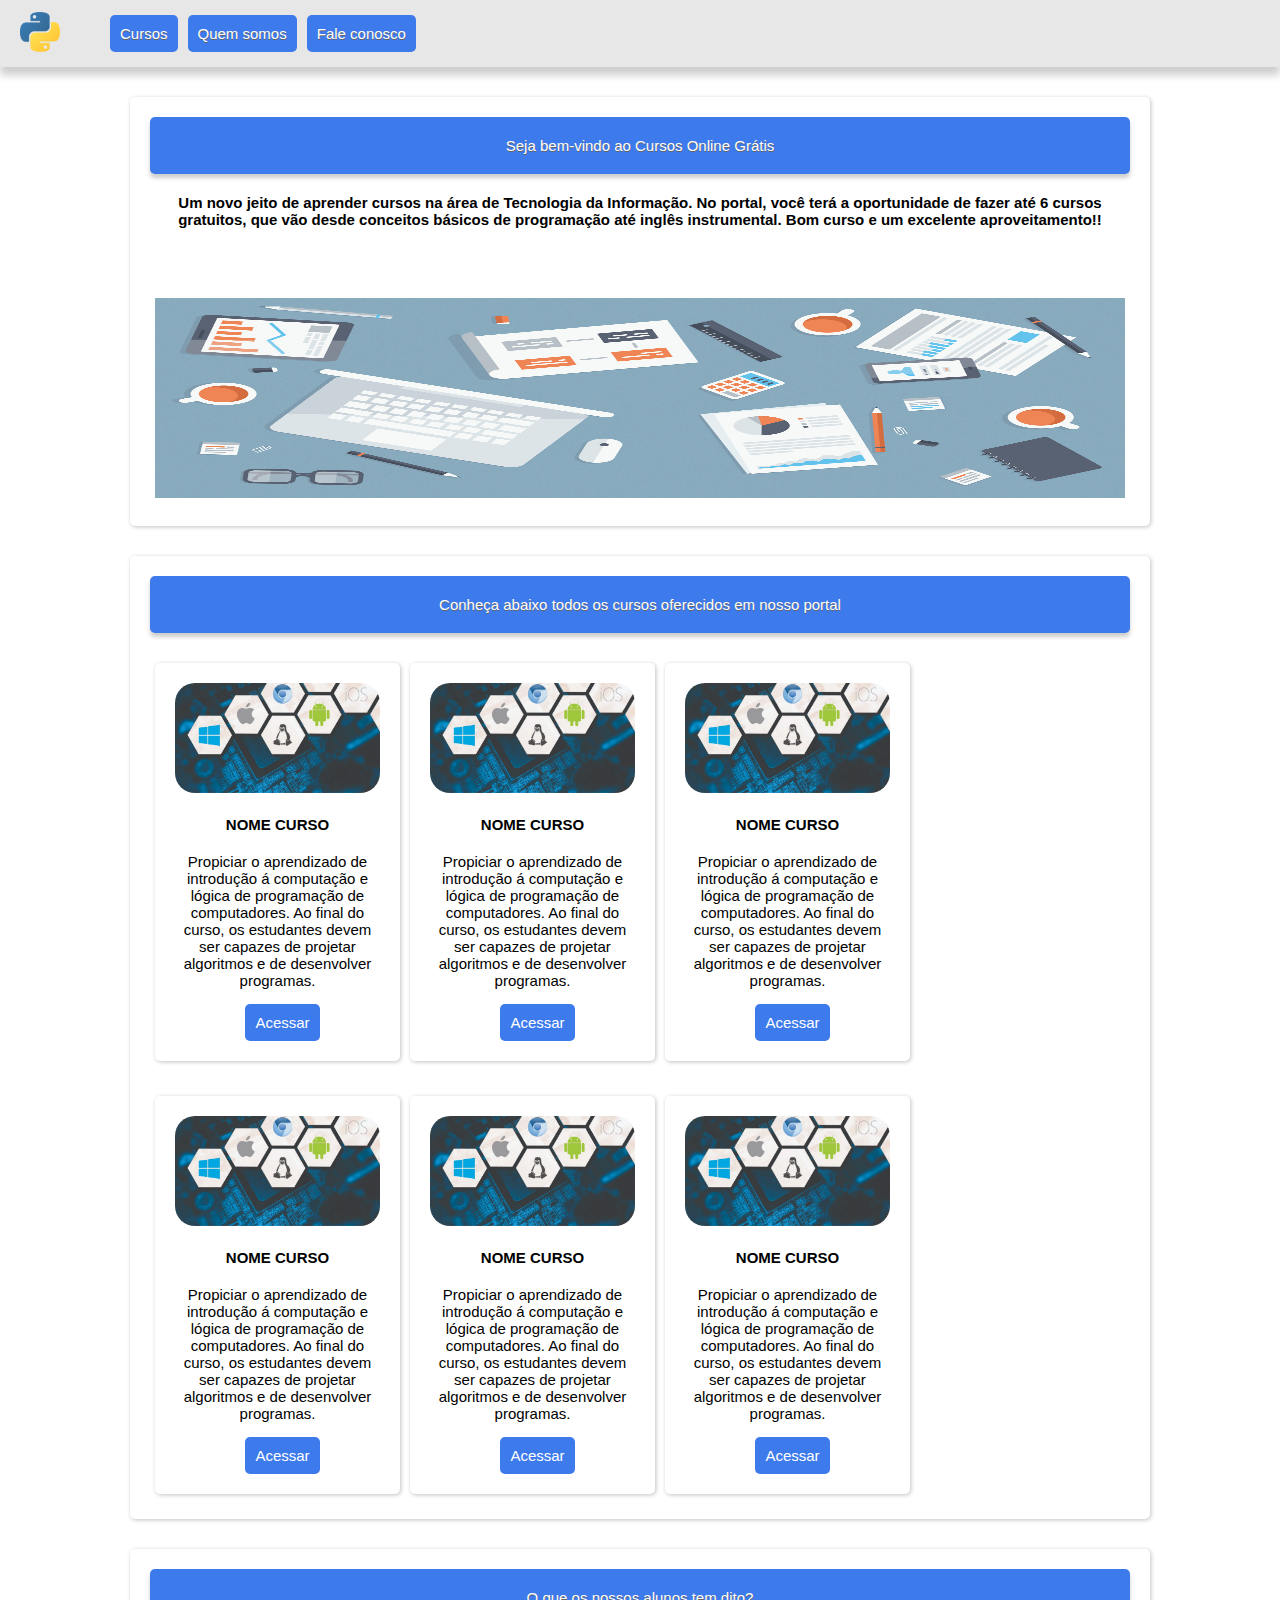
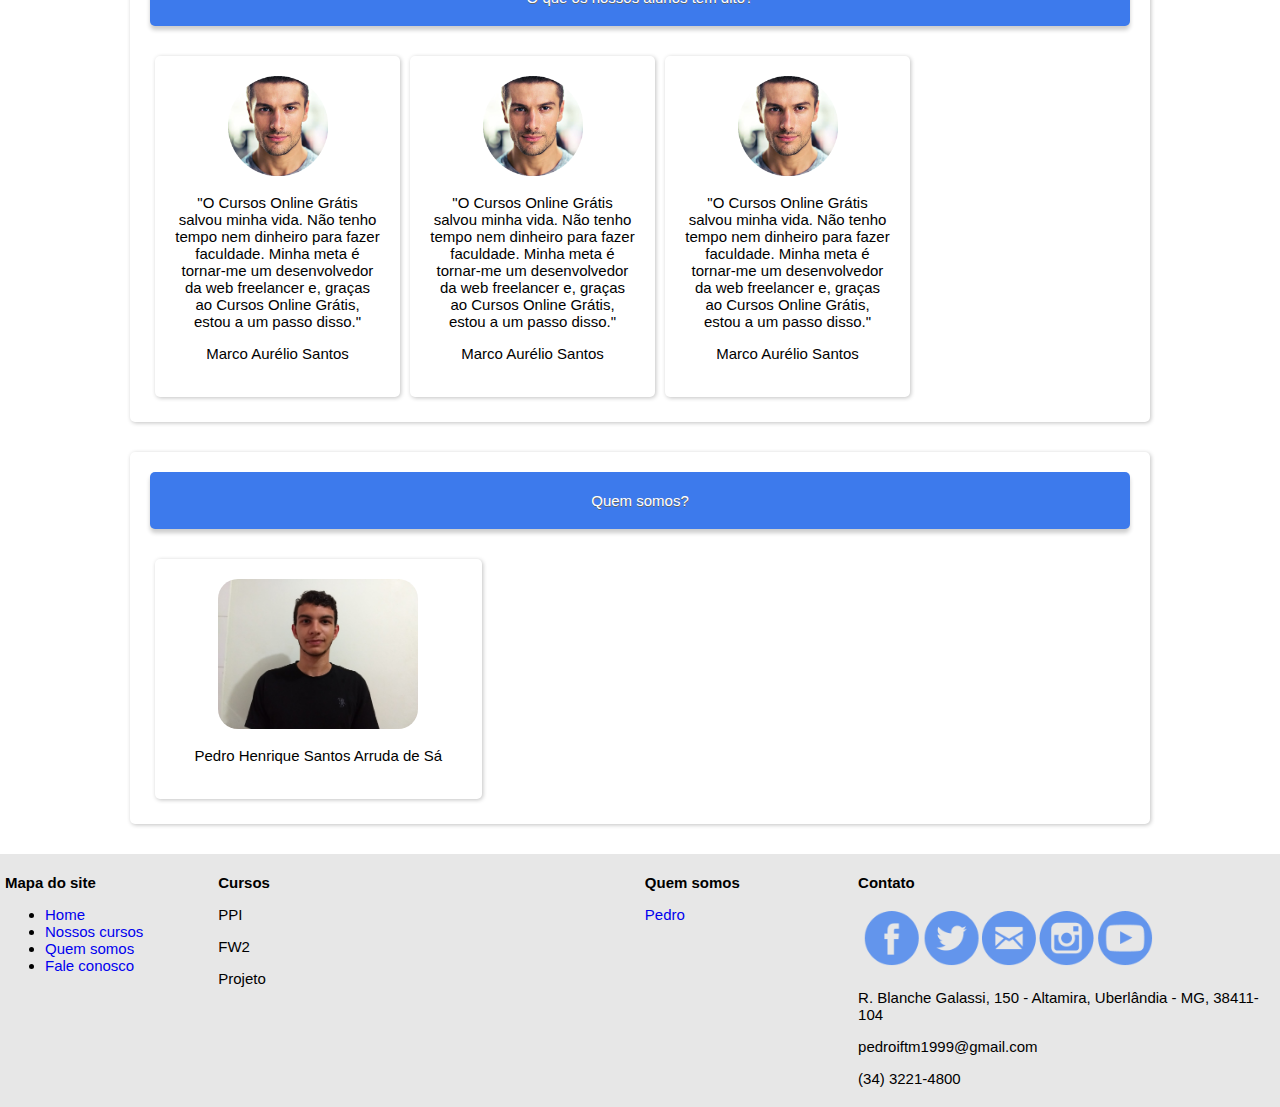
<file: index.html>
<!DOCTYPE html>
<html lang="pt-br">

<head>
  <meta name="viewport" content="width=device-width, initial-scale=1.0">
  <meta http-equiv="X-UA-Compatible" content="ie=edge">
  <meta http-equiv="X-UA-Compatible" content="IE=7">
  <link rel="stylesheet" href="./css/reston.css">
  <link rel="stylesheet" href="./css/index.css">
  <title>Projeto Integrador</title>
</head>

<body>
  <header class="linha">
    <nav style="background-color: #e7e7e7;">

      <a href="index.html" class="logo">
        <img src="assets/logo.png" alt="Logo" width=40px height=40px>
      </a>
      <ul>
        <li>
          <div class="dropdown">
            <button class="nav-button">
              <a href="#" class="nav-a">Cursos</a>
            </button>
            <div class="dropdown-content">
              <ul>
                <li><a href="courses/course1.html">Clean Code</a></li>
                <li><a href="#">API</a></li>
                <li><a href="#">SPA</a></li>
                <li><a href="#">REST</a></li>
              </ul>
            </div>
          </div>
        </li>
        <li>
          <div class="dropdown">
            <button class="nav-button">
              <a href="about.html" class="nav-a">Quem somos</a>
            </button>
            <div class="dropdown-content">
              <ul>
                <li><a href="https://br.linkedin.com/in/pedro-santos-arruda">Pedro</a></li>
              </ul>
            </div>
          </div>
        </li>
        <li>
          <div class="dropdown">
            <button class="nav-button">
              <a href="contact.html" class="nav-a">Fale conosco</a>
            </button>
          </div>
        </li>
      </ul>

    </nav>
  </header>

  <section>
    <article class="linha card card-margin">
      <div class="col-dm-12 col-dg-12 divider">
        <p style="text-align: center">Seja bem-vindo ao Cursos Online Grátis</p>
      </div>
      <div class="col-dm-12 col-dg-12">
        <h3 style="text-align: center; margin-bottom: 70px;">
          Um novo jeito de aprender cursos na área de Tecnologia da Informação. No portal, você terá a oportunidade de
          fazer até 6 cursos gratuitos, que vão desde conceitos básicos de programação até inglês instrumental. Bom
          curso e um excelente aproveitamento!!
        </h3>
        <img src="./assets/business.jpg" alt="business image"
          style="min-width: 30%; max-width: 200%; width: 100%;  height: 200px">
      </div>
      </div>
    </article>

    <article class="linha card card-margin" id="courses">
      <div class="col-dm-12 col-dg-12 divider">
        <p style="text-align: center">Conheça abaixo todos os cursos oferecidos em nosso portal</p>
      </div>

      <div class="col-dm-3 col-dg-3 card">
        <img class="image-border" src="./assets/course.jpg" alt="image of course"
          style="min-width: 30%; max-width: 200%; width: 100%;">
        <h4 style=" text-align: center"><strong>NOME CURSO</strong></h4>
        <p style="text-align: center">Propiciar o aprendizado de introdução á computação e lógica de programação de
          computadores. Ao final do curso, os estudantes devem ser capazes de projetar algoritmos e de desenvolver
          programas.</p>
        <button>Acessar</button>
      </div>

      <div class="col-dm-3 col-dg-3 card">
        <img class="image-border" src="./assets/course.jpg" alt="image of course"
          style="min-width: 30%; max-width: 200%; width: 100%;">
        <h4 style="text-align: center"><strong>NOME CURSO</strong></h4>
        <p style="text-align: center">Propiciar o aprendizado de introdução á computação e lógica de programação de
          computadores. Ao final do curso, os estudantes devem ser capazes de projetar algoritmos e de desenvolver
          programas.</p>
        <button>Acessar</button>
      </div>

      <div class="col-dm-3 col-dg-3 card">
        <img class="image-border" src="./assets/course.jpg" alt="image of course"
          style="min-width: 30%; max-width: 200%; width: 100%;">
        <h4 style="text-align: center"><strong>NOME CURSO</strong></h4>
        <p style="text-align: center">Propiciar o aprendizado de introdução á computação e lógica de programação de
          computadores. Ao final do curso, os estudantes devem ser capazes de projetar algoritmos e de desenvolver
          programas.</p>
        <button>Acessar</button>
      </div>

      <div class="col-dm-3 col-dg-3 card">
        <img class="image-border" src="./assets/course.jpg" alt="image of course"
          style="min-width: 30%; max-width: 200%; width: 100%;">
        <h4 style="text-align: center"><strong>NOME CURSO</strong></h4>
        <p style="text-align: center">Propiciar o aprendizado de introdução á computação e lógica de programação de
          computadores. Ao final do curso, os estudantes devem ser capazes de projetar algoritmos e de desenvolver
          programas.</p>
        <button>Acessar</button>
      </div>

      <div class="col-dm-3 col-dg-3 card">
        <img class="image-border" src="./assets/course.jpg" alt="image of course"
          style="min-width: 30%; max-width: 200%; width: 100%;">
        <h4 style="text-align: center"><strong>NOME CURSO</strong></h4>
        <p style="text-align: center">Propiciar o aprendizado de introdução á computação e lógica de programação de
          computadores. Ao final do curso, os estudantes devem ser capazes de projetar algoritmos e de desenvolver
          programas.</p>
        <button>Acessar</button>
      </div>

      <div class="col-dm-3 col-dg-3 card">
        <img class="image-border" src="./assets/course.jpg" alt="image of course"
          style="min-width: 30%; max-width: 200%; width: 100%;">
        <h4 style="text-align: center"><strong>NOME CURSO</strong></h4>
        <p style="text-align: center">Propiciar o aprendizado de introdução á computação e lógica de programação de
          computadores. Ao final do curso, os estudantes devem ser capazes de projetar algoritmos e de desenvolver
          programas.</p>
        <button>Acessar</button>
      </div>
    </article>
  </section>

  <section class="card card-margin">
    <article class="linha">
      <div class="col-dm-12 col-dg-12 divider">
        <p style="text-align: center">O que os nossos alunos tem dito?</p>
      </div>

      <div class="col-dm-3 col-dg-3 card">
        <img src="./assets/user.png" alt="image of course" width="100px">
        <p style="text-align: center">"O Cursos Online Grátis salvou minha vida. Não tenho tempo nem dinheiro para fazer
          faculdade. Minha meta é tornar-me um desenvolvedor da web freelancer e, graças ao Cursos Online Grátis, estou
          a um
          passo disso."</p>
        <p>Marco Aurélio Santos</p>
      </div>

      <div class="col-dm-3 col-dg-3 card">
        <img src="./assets/user.png" alt="image of course" width="100px">
        <p style="text-align: center">"O Cursos Online Grátis salvou minha vida. Não tenho tempo nem dinheiro para fazer
          faculdade. Minha meta é tornar-me um desenvolvedor da web freelancer e, graças ao Cursos Online Grátis, estou
          a um
          passo disso."</p>
        <p>Marco Aurélio Santos</p>
      </div>

      <div class="col-dm-3 col-dg-3 card">
        <img src="./assets/user.png" alt="image of course" width="100px">
        <p style="text-align: center">"O Cursos Online Grátis salvou minha vida. Não tenho tempo nem dinheiro para fazer
          faculdade. Minha meta é tornar-me um desenvolvedor da web freelancer e, graças ao Cursos Online Grátis, estou
          a um
          passo disso."</p>
        <p>Marco Aurélio Santos</p>
      </div>
    </article>
  </section>

  <section>
    <article class="linha card card-margin">
      <div class="col-dm-12 col-dg-12 divider">
        <p style="text-align: center">Quem somos?</p>
      </div>

      <div class="col-dm-4 col-dg-4 card">
        <img class="image-border" src="./assets/pedro.png" alt="image of course" width="200px">
        <p style="text-align: center">Pedro Henrique Santos Arruda de Sá</p>
      </div>
    </article>
  </section>

  <footer class="linha">
    <div class="col-dm-2 col-dg-2">
      <h3>Mapa do site</h3>
      <ul>
        <li><a href="index.html">Home</a></li>
        <li><a href="#courses">Nossos cursos</a></li>
        <li><a href="about.html">Quem somos</a></li>
        <li><a href="contact.html">Fale conosco</a></li>
      </ul>
    </div>

    <div class="col-dm-4 col-dg-4">
      <h3>Cursos</h3>
      <p>PPI</p>
      <p>FW2</p>
      <p>Projeto</p>
    </div>

    <div class="col-dm-2 col-dg-2">
      <h3>Quem somos</h3>
      <a href="https://br.linkedin.com/in/pedro-santos-arruda">Pedro</a>
    </div>

    <div class="col-dm-4 col-dg-4">
      <h3>Contato</h3>
      <img src="./assets/media.png" alt="Logo das redes sociais" width=300>
      <p>R. Blanche Galassi, 150 - Altamira, Uberlândia - MG, 38411-104</p>
      <p>pedroiftm1999@gmail.com</p>
      <p>(34) 3221-4800</p>
    </div>
  </footer>
</body>

</html>
</file>
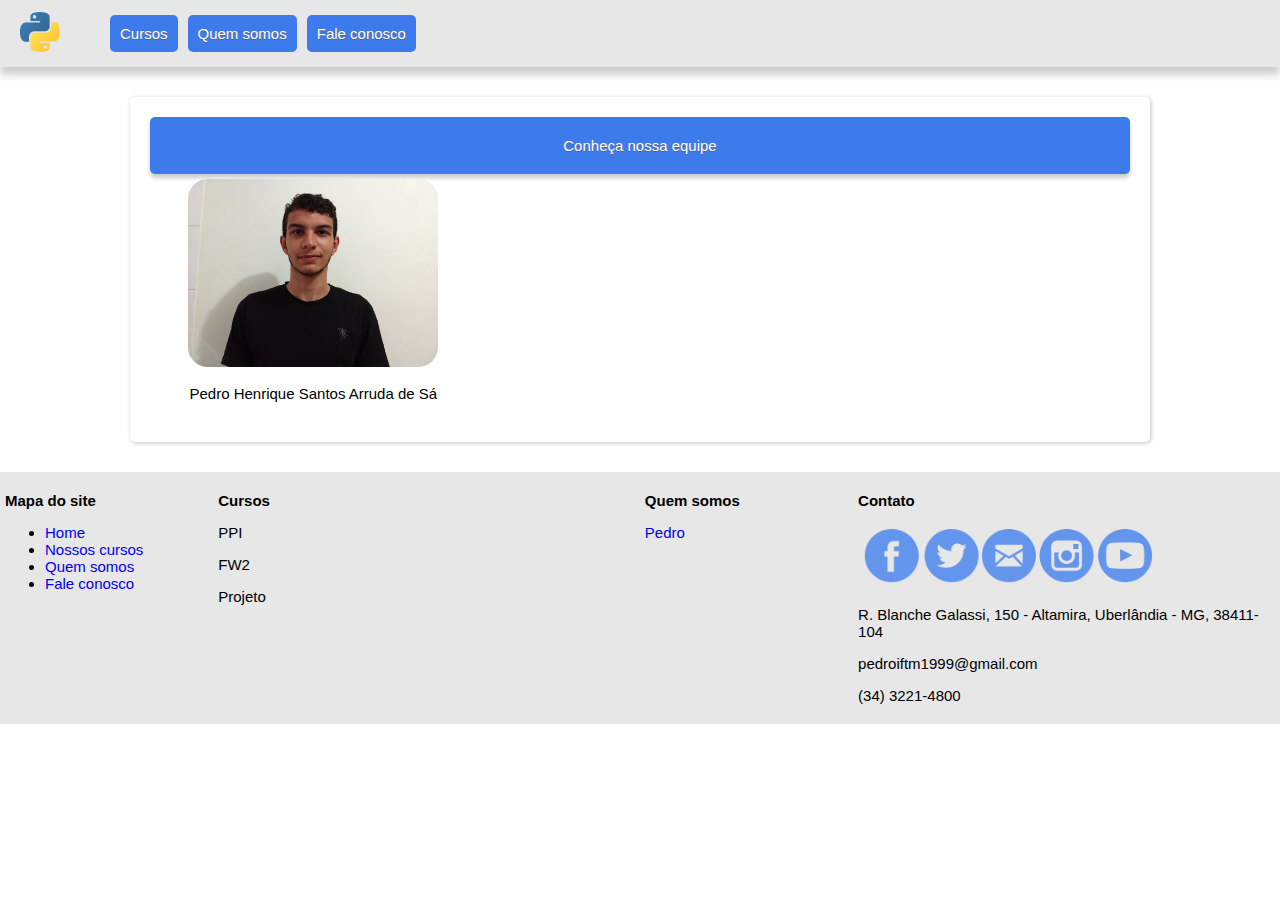
<file: about.html>
<!DOCTYPE html>
<html lang="pt-br">

<head>
  <meta name="viewport" content="width=device-width, initial-scale=1.0">
  <meta http-equiv="X-UA-Compatible" content="ie=edge">
  <meta http-equiv="X-UA-Compatible" content="IE=7">
  <link rel="stylesheet" href="./css/reston.css">
  <link rel="stylesheet" href="./css/index.css">
  <title>Projeto Integrador</title>
</head>

<body>
  <header class="linha">
    <nav style="background-color: #e7e7e7;">

      <a href="index.html" class="logo">
        <img src="assets/logo.png" alt="Logo" width=40px height=40px>
      </a>
      <ul>
        <li>
          <div class="dropdown">
            <button class="nav-button">
              <a href="#" class="nav-a">Cursos</a>
            </button>
            <div class="dropdown-content">
              <ul>
                <li><a href="courses/course1.html">Clean Code</a></li>
                <li><a href="#">API</a></li>
                <li><a href="#">SPA</a></li>
                <li><a href="#">REST</a></li>
              </ul>
            </div>
          </div>
        </li>
        <li>
          <div class="dropdown">
            <button class="nav-button">
              <a href="about.html" class="nav-a">Quem somos</a>
            </button>
            <div class="dropdown-content">
              <ul>
                <li><a href="https://br.linkedin.com/in/pedro-santos-arruda">Pedro</a></li>
              </ul>
            </div>
          </div>
        </li>
        <li>
          <div class="dropdown">
            <button class="nav-button">
              <a href="contact.html" class="nav-a">Fale conosco</a>
            </button>
          </div>
        </li>
      </ul>

    </nav>
  </header>

  <article class="linha card card-margin" id="courses">
    <div class="col-dm-12 col-dg-12 divider">
      <p style="text-align: center">Conheça nossa equipe</p>
    </div>

    <div class="col-dm-4 col-dg-4">
      <img class="image-border" src="./assets/pedro.png" alt="image of pedro" width=250>
      <p style="text-align: center">Pedro Henrique Santos Arruda de Sá</p>
    </div>
  </article>

  <footer class="linha" style="background-color: #e7e7e7;">
    <div class="col-dm-2 col-dg-2">
      <h3>Mapa do site</h3>
      <ul>
        <li><a href="index.html">Home</a></li>
        <li><a href="index.html#courses">Nossos cursos</a></li>
        <li><a href="about.html">Quem somos</a></li>
        <li><a href="contact.html">Fale conosco</a></li>
      </ul>
    </div>

    <div class="col-dm-4 col-dg-4">
      <h3>Cursos</h3>
      <p>PPI</p>
      <p>FW2</p>
      <p>Projeto</p>
    </div>

    <div class="col-dm-2 col-dg-2">
      <h3>Quem somos</h3>
      <a href="https://br.linkedin.com/in/pedro-santos-arruda">Pedro</a>
    </div>

    <div class="col-dm-4 col-dg-4">
      <h3>Contato</h3>
      <img src="./assets/media.png" alt="Logo das redes sociais" width=300>
      <p>R. Blanche Galassi, 150 - Altamira, Uberlândia - MG, 38411-104</p>
      <p>pedroiftm1999@gmail.com</p>
      <p>(34) 3221-4800</p>
    </div>
  </footer>
</body>

</html>
</file>
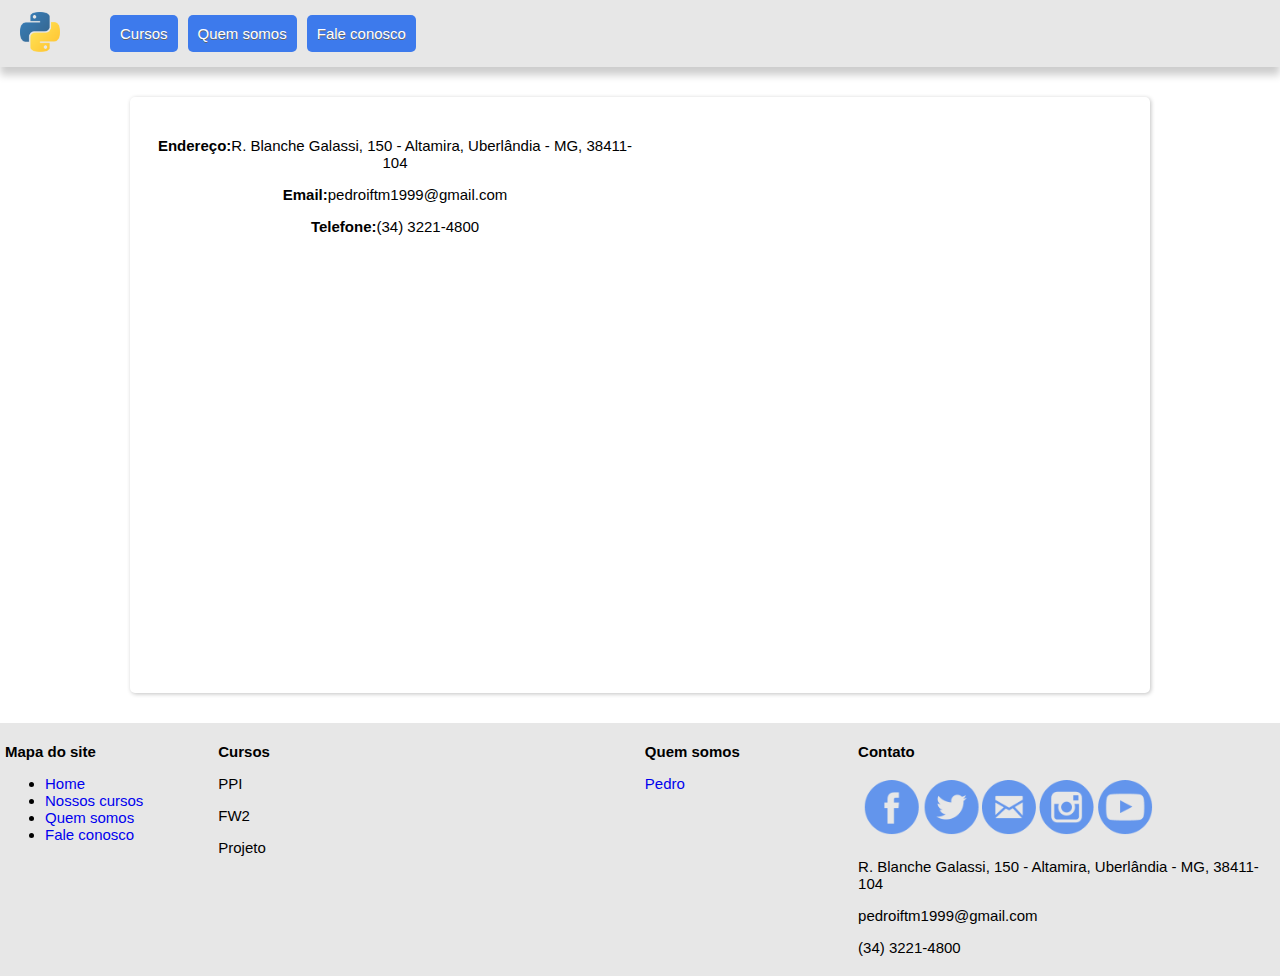
<file: contact.html>
<!DOCTYPE html>
<html lang="pt-br">

<head>
  <meta name="viewport" content="width=device-width, initial-scale=1.0">
  <meta http-equiv="X-UA-Compatible" content="ie=edge">
  <meta http-equiv="X-UA-Compatible" content="IE=7">
  <link rel="stylesheet" href="./css/reston.css">
  <link rel="stylesheet" href="./css/index.css">
  <title>Projeto Integrador</title>
</head>

<body>
  <header class="linha">
    <nav style="background-color: #e7e7e7;">

      <a href="index.html" class="logo">
        <img src="assets/logo.png" alt="Logo" width=40px height=40px>
      </a>
      <ul>
        <li>
          <div class="dropdown">
            <button class="nav-button">
              <a href="#" class="nav-a">Cursos</a>
            </button>
            <div class="dropdown-content">
              <ul>
                <li><a href="courses/course1.html">Clean Code</a></li>
                <li><a href="#">API</a></li>
                <li><a href="#">SPA</a></li>
                <li><a href="#">REST</a></li>
              </ul>
            </div>
          </div>
        </li>
        <li>
          <div class="dropdown">
            <button class="nav-button">
              <a href="about.html" class="nav-a">Quem somos</a>
            </button>
            <div class="dropdown-content">
              <ul>
                <li><a href="https://br.linkedin.com/in/pedro-santos-arruda">Pedro</a></li>
              </ul>
            </div>
          </div>
        </li>
        <li>
          <div class="dropdown">
            <button class="nav-button">
              <a href="contact.html" class="nav-a">Fale conosco</a>
            </button>
          </div>
        </li>
      </ul>

    </nav>
  </header>

  <section class="linha card card-margin">
    <div class="col-dm-6 col-dg-6">
      <p><strong>Endereço:</strong>R. Blanche Galassi, 150 - Altamira, Uberlândia - MG, 38411-104</p>
      <p><strong>Email:</strong>pedroiftm1999@gmail.com</p>
      <p><strong>Telefone:</strong>(34) 3221-4800</p>
    </div>
    <div class="col-dm-6 col-dg-6 responsive-frame">
      <iframe class=" image-border"
        src="https://www.google.com/maps/embed?pb=!1m18!1m12!1m3!1d3773.9670712323314!2d-48.28227848559294!3d-18.932851612962903!2m3!1f0!2f0!3f0!3m2!1i1024!2i768!4f13.1!3m3!1m2!1s0x94a444e28f2d7a11%3A0x8fa16020966235f9!2sIFTM%20-%20Uberl%C3%A2ndia%20Centro!5e0!3m2!1spt-BR!2sbr!4v1584027753545!5m2!1spt-BR!2sbr"
        width="200" height="50" frameborder="0" style="border:0;" allowfullscreen="" aria-hidden="false" tabindex="0">
      </iframe>
    </div>
  </section>

  <footer class="linha">
    <div class="col-dm-2 col-dg-2">
      <h3>Mapa do site</h3>
      <ul>
        <li><a href="index.html">Home</a></li>
        <li><a href="index.html#courses">Nossos cursos</a></li>
        <li><a href="about.html">Quem somos</a></li>
        <li><a href="contact.html">Fale conosco</a></li>
      </ul>
    </div>

    <div class="col-dm-4 col-dg-4">
      <h3>Cursos</h3>
      <p>PPI</p>
      <p>FW2</p>
      <p>Projeto</p>
    </div>

    <div class="col-dm-2 col-dg-2">
      <h3>Quem somos</h3>
      <a href="https://br.linkedin.com/in/pedro-santos-arruda">Pedro</a>
    </div>

    <div class="col-dm-4 col-dg-4">
      <h3>Contato</h3>
      <img src="./assets/media.png" alt="Logo das redes sociais" width=300>
      <p>R. Blanche Galassi, 150 - Altamira, Uberlândia - MG, 38411-104</p>
      <p>pedroiftm1999@gmail.com</p>
      <p>(34) 3221-4800</p>
    </div>
  </footer>
</body>

</html>
</file>
<file: css/reston.css>
* {box-sizing: border-box}
            
body {margin:0;}

[class^="col-"] {
    width:100%;
    float:left;
    padding:5px;
}

@media only screen and (min-width:1200px){
    .col-dm-1{width:8.33%}
    .col-dm-2{width:16.66%}
    .col-dm-3{width:25%}
    .col-dm-4{width:33.33%}
    .col-dm-5{width:41.66%}
    .col-dm-6{width:50%}
    .col-dm-7{width:58.33%}
    .col-dm-8{width:66.66%}
    .col-dm-9{width:74.99%}
    .col-dm-10{width:83.32%}
    .col-dm-11{width:91.65%}
    .col-dm-12{width:100%}
}

@media only screen and (min-width:2000px) {
    .col-dg-1{width:8.33%}
    .col-dg-2{width:16.66%}
    .col-dg-3{width:25%}
    .col-dg-4{width:33.33%}
    .col-dg-5{width:41.66%}
    .col-dg-6{width:50%}
    .col-dg-7{width:58.33%}
    .col-dg-8{width:66.66%}
    .col-dg-9{width:74.99%}
    .col-dg-10{width:83.32%}
    .col-dg-11{width:91.65%}
    .col-dg-12{width:100%}
}

.linha:after {
    content:"";
    display:block;
    clear:both;
}

div{
    /* border-width: 2px; */
    /* border-color: black; */
    /* border-style: solid; */
}
</file>
<file: css/index.css>
* {
  font-family: Arial, Helvetica, sans-serif;
  font-size: 15px;
  text-decoration: none;
}

body {
  min-width: 700px;
}

/* botões juntos ao topo */
nav {
  display: flex;
  box-shadow: 0px 8px 8px 0px rgba(0, 0, 0, 0.2);
  position: relative;
  width: 100%;
}

/* botões lado a lado */
nav li {
  display: inline;
}

/* estilo do botão */
.nav-button {
  background-color: #3d7aec;
  border: none;
  border-radius: 5px;
  margin-left: 10px;
  padding: 10px;
}

button {
  background-color: #3d7aec;
  border: none;
  border-radius: 5px;
  margin-left: 10px;
  padding: 10px;
  color: white;
}

footer {
  background-color: #e7e7e7;
  margin-top: 30px;
}

/* estilo do botão */
.nav-button:hover {
  background-color: #0f5ef1;
}

/* estilo do link do botão */
.nav-a {
  color: white;
  text-shadow: 0.5px 0.5px 0.5px rgb(100, 100, 100);
  font-size: 15px;
}

/* botões lado a lado */
.dropdown {
  float: left;
}

/* estilo da nav */
.dropdown-content {
  display: none;
  position: fixed;
  background-color: white;
  box-shadow: 0px 8px 16px 0px rgba(0, 0, 0, 0.2);
  border-radius: 5px;
  width: 150px;
}

/* estilo do link da nav */
.dropdown-content a {
  
  color: black;
  display: block;
  margin-top: 15px;
  margin-bottom: 15px;
  margin-left: 10px;
}

/*estilo do link da nav */
.dropdown-content a:hover {
  color: grey;
}

/* Show the dropdown menu on hover */
.dropdown:hover .dropdown-content {
  display: block;
}

.divider {
  background-color: #3d7aec;
  color: white;
  box-shadow: 0px 4px 4px 0px rgba(0, 0, 0, 0.2);
  text-shadow: 0.5px 0.5px 0.5px rgb(100, 100, 100);
  border-radius: 5px;
}

.logo {
  align-self: center;
  margin-left: 20px;
}

.card {
  /* Add shadows to create the "card" effect */
  box-shadow: 1px 1px 4px rgb(194, 194, 194);
  transition: 0.3s;
  border-radius: 5px;
  margin: 5px;
  margin-top: 30px;
  padding: 20px;
  text-align: center;
}

/* On mouse-over, add a deeper shadow */
.card:hover {
  box-shadow: 3px 3px 3px 3px rgba(0,0,0,0.2);
}

.card-margin {
  margin-left: 130px;
  margin-right: 130px
}

.course-margin {
  margin-top: 100px;
}

.image-border {
  border-radius: 20px;
}

.responsive-frame{
  overflow:hidden;
  padding-bottom:56.25%;
  position:relative;
  height:0;
}
.responsive-frame iframe{
  left:0;
  top:0;
  height:70%;
  width:100%;
  position:absolute;
}
</file>
